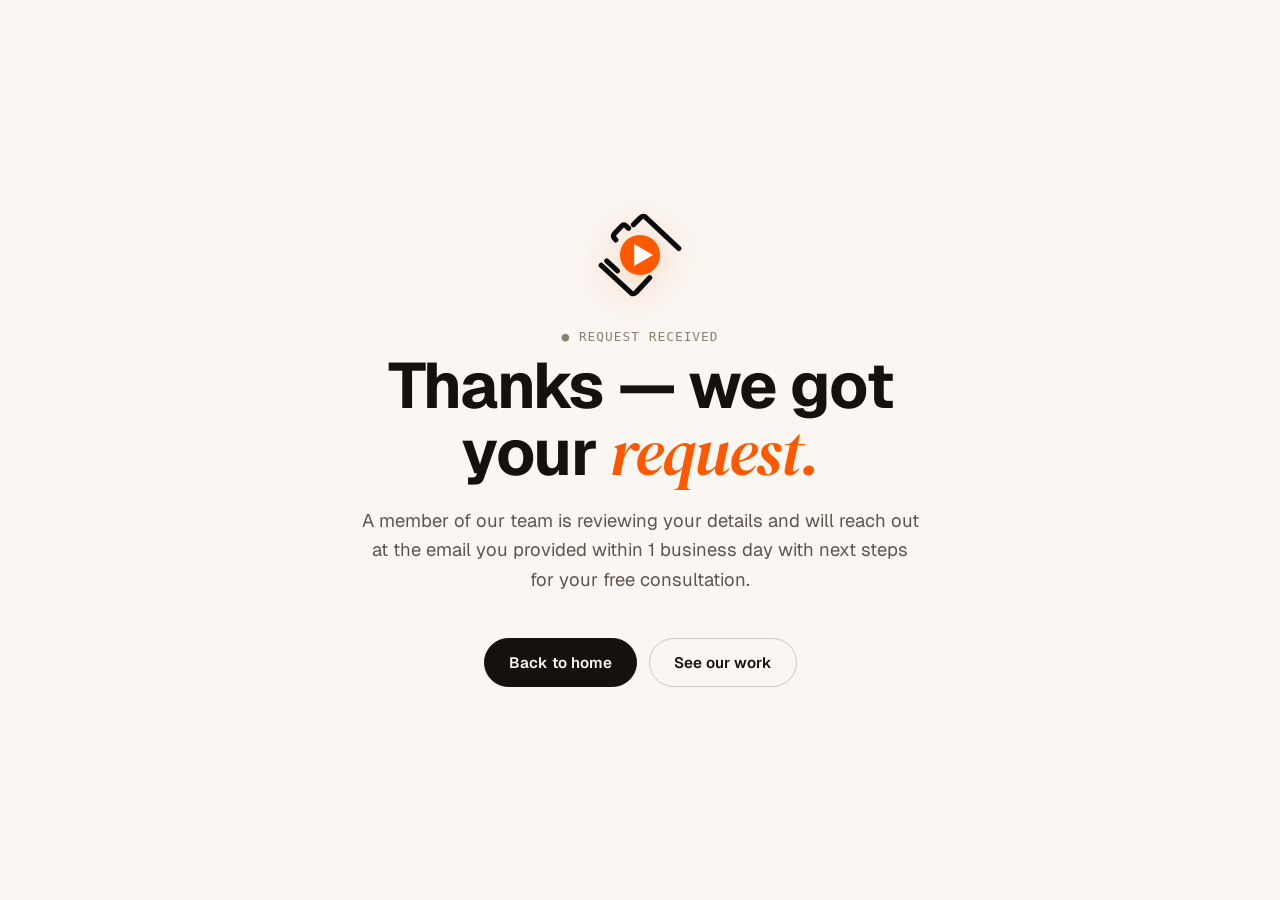
<file: thank-you.html>
<!doctype html>
<html lang="en">
<head>
  <meta charset="utf-8" />
  <meta name="viewport" content="width=device-width, initial-scale=1" />
  <title>Thanks — VideoBrews</title>
  <meta name="robots" content="noindex" />
  <link rel="icon" type="image/svg+xml" href="assets/videobrews-icon-dark.svg" />
  <link rel="apple-touch-icon" href="assets/videobrews-icon.png" />
  <link rel="preconnect" href="https://fonts.googleapis.com" />
  <link rel="preconnect" href="https://fonts.gstatic.com" crossorigin />
  <link href="https://fonts.googleapis.com/css2?family=Geist:wght@400;500;600;700&family=DM+Serif+Display:ital@1&display=swap" rel="stylesheet" />
  <style>
    *{box-sizing:border-box;margin:0;padding:0}
    html,body{background:#FAF6F1;color:#15110D;font-family:'Geist',system-ui,sans-serif;min-height:100vh}
    body{display:flex;flex-direction:column;align-items:center;justify-content:center;padding:48px 24px;text-align:center}
    .mark{width:84px;height:84px;margin-bottom:32px;filter:drop-shadow(0 6px 18px rgba(255,89,0,.2))}
    h1{font-size:clamp(2.5rem,6vw,4rem);font-weight:700;letter-spacing:-.02em;line-height:1.05;margin-bottom:20px}
    .serif-it{font-family:'DM Serif Display',serif;font-style:italic;color:#FF5900;font-weight:400}
    .lead{font-size:1.15rem;color:#5e564e;max-width:560px;margin:0 auto 36px;line-height:1.6}
    .meta{font-family:'Geist Mono',ui-monospace,monospace;font-size:0.8rem;letter-spacing:.08em;text-transform:uppercase;color:#8a7f73;margin-bottom:8px}
    .actions{display:flex;gap:12px;flex-wrap:wrap;justify-content:center;margin-top:8px}
    .btn{display:inline-flex;align-items:center;gap:10px;padding:14px 24px;border-radius:999px;font-weight:600;font-size:0.95rem;text-decoration:none;transition:transform .2s ease,box-shadow .2s ease,background .2s ease}
    .btn-primary{background:#15110D;color:#FAF6F1;border:1px solid #15110D}
    .btn-primary:hover{transform:translateY(-2px);box-shadow:0 12px 24px rgba(21,17,13,.18)}
    .btn-ghost{background:transparent;color:#15110D;border:1px solid rgba(21,17,13,.2)}
    .btn-ghost:hover{background:rgba(21,17,13,.06)}
  </style>
</head>
<body>
  <svg class="mark" viewBox="0 0 26 26">
    <g fill="none" stroke="#0A0A0A" stroke-width="1.6" stroke-linecap="round" stroke-linejoin="round">
      <path d="m2.681 14.82 3.363 3.07"/>
      <path d="m1 16.201 9.325 8.599c.255.204.917.43 1.529-.307l4.127-4.453"/>
      <path d="M25 10.98 14.605 1.2c-.255-.204-.917-.43-1.529.307L10.983 3.61"/>
      <path d="m5.546 8.335-.658-.728c-.344-.594-.058-.92.371-1.408l2.012-2.127c.19-.217.7-.567 1.21-.23l.974.862"/>
    </g>
    <circle cx="13" cy="13" r="6.2" fill="#FF5900"/>
    <path fill="#FFFFFF" d="M11.2 9.6 17 13l-5.8 3.4z"/>
  </svg>
  <p class="meta">● Request received</p>
  <h1>Thanks — we got<br/>your <span class="serif-it">request.</span></h1>
  <p class="lead">A member of our team is reviewing your details and will reach out at the email you provided within 1 business day with next steps for your free consultation.</p>
  <div class="actions">
    <a href="index.html" class="btn btn-primary">Back to home</a>
    <a href="portfolio.html" class="btn btn-ghost">See our work</a>
  </div>
</body>
</html>
</file>
